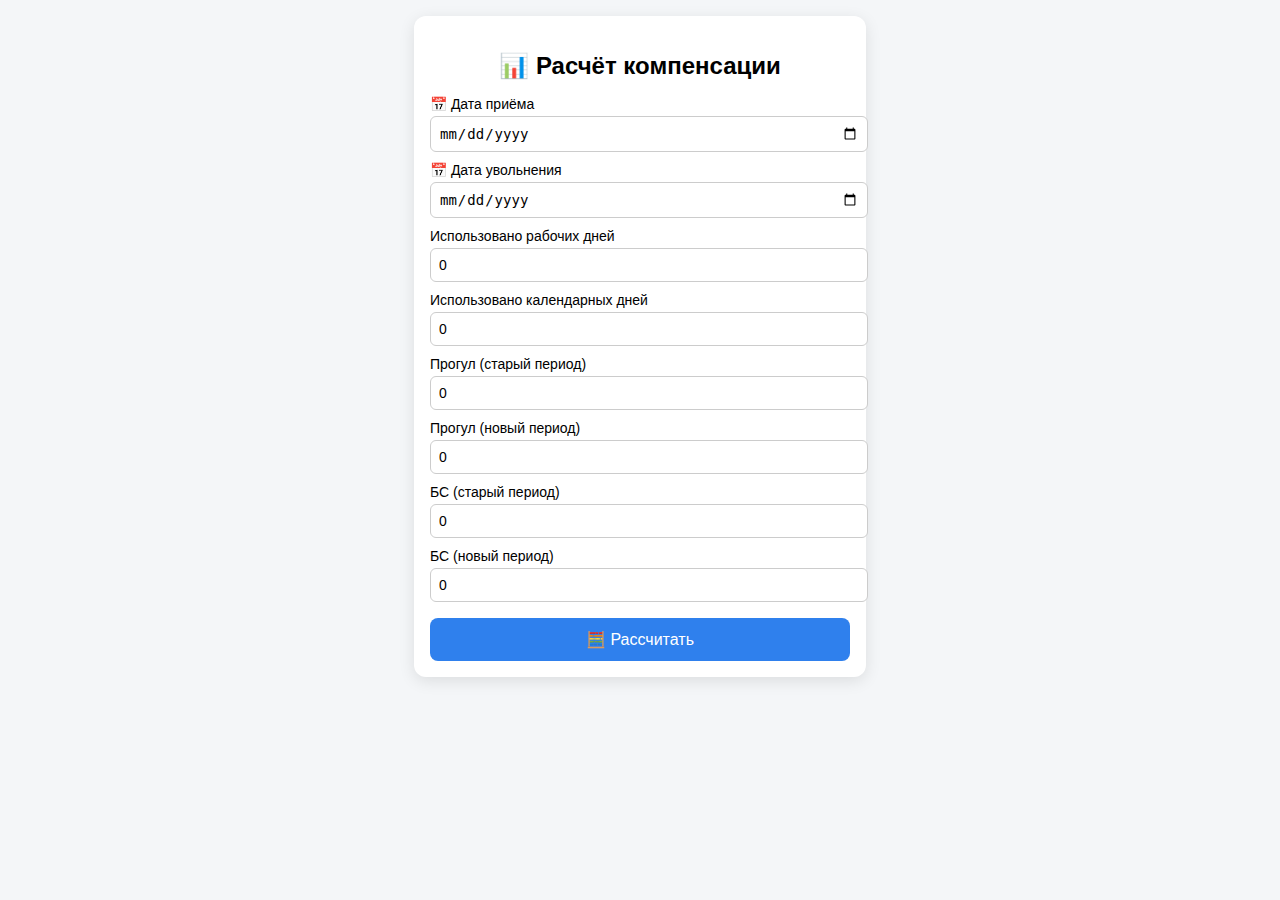
<file: index.html>
<!DOCTYPE html>
<html lang="ru">
<head>
  <meta charset="UTF-8" />
  <title>Расчёт компенсации</title>

  <!-- Telegram WebApp -->
  <script src="https://telegram.org/js/telegram-web-app.js"></script>

  <meta name="viewport" content="width=device-width, initial-scale=1.0" />

  <style>
    body {
      font-family: Arial, sans-serif;
      background: #f4f6f8;
      margin: 0;
      padding: 16px;
    }

    .container {
      max-width: 420px;
      margin: 0 auto;
      background: #fff;
      border-radius: 12px;
      padding: 16px;
      box-shadow: 0 4px 16px rgba(0,0,0,0.1);
    }

    h2 {
      text-align: center;
      margin-bottom: 16px;
    }

    label {
      font-size: 14px;
      margin-top: 10px;
      display: block;
    }

    input {
      width: 100%;
      padding: 8px;
      margin-top: 4px;
      border-radius: 6px;
      border: 1px solid #ccc;
      font-size: 14px;
    }

    button {
      width: 100%;
      margin-top: 16px;
      padding: 12px;
      font-size: 16px;
      border-radius: 8px;
      border: none;
      cursor: pointer;
      background: #2f80ed;
      color: #fff;
    }

    button:hover {
      background: #1c6dd5;
    }

    #result {
      margin-top: 20px;
      display: none;
      background: #f9fafb;
      padding: 12px;
      border-radius: 8px;
      font-size: 14px;
    }

    hr {
      margin: 12px 0;
    }
  </style>
</head>
<body>

<div class="container">
  <h2>📊 Расчёт компенсации</h2>

  <form id="calc-form">

    <label>📅 Дата приёма</label>
    <input type="date" id="d1" required />

    <label>📅 Дата увольнения</label>
    <input type="date" id="d2" required />

    <label>Использовано рабочих дней</label>
    <input type="number" id="used_work" value="0" min="0" />

    <label>Использовано календарных дней</label>
    <input type="number" id="used_cal" value="0" min="0" />

    <label>Прогул (старый период)</label>
    <input type="number" id="prog_old" value="0" min="0" />

    <label>Прогул (новый период)</label>
    <input type="number" id="prog_new" value="0" min="0" />

    <label>БС (старый период)</label>
    <input type="number" id="bs_old" value="0" min="0" />

    <label>БС (новый период)</label>
    <input type="number" id="bs_new" value="0" min="0" />

    <button type="submit">🧮 Рассчитать</button>
  </form>

  <div id="result"></div>
</div>

<!-- App logic -->
<script src="app.js"></script>

</body>
</html>
</file>
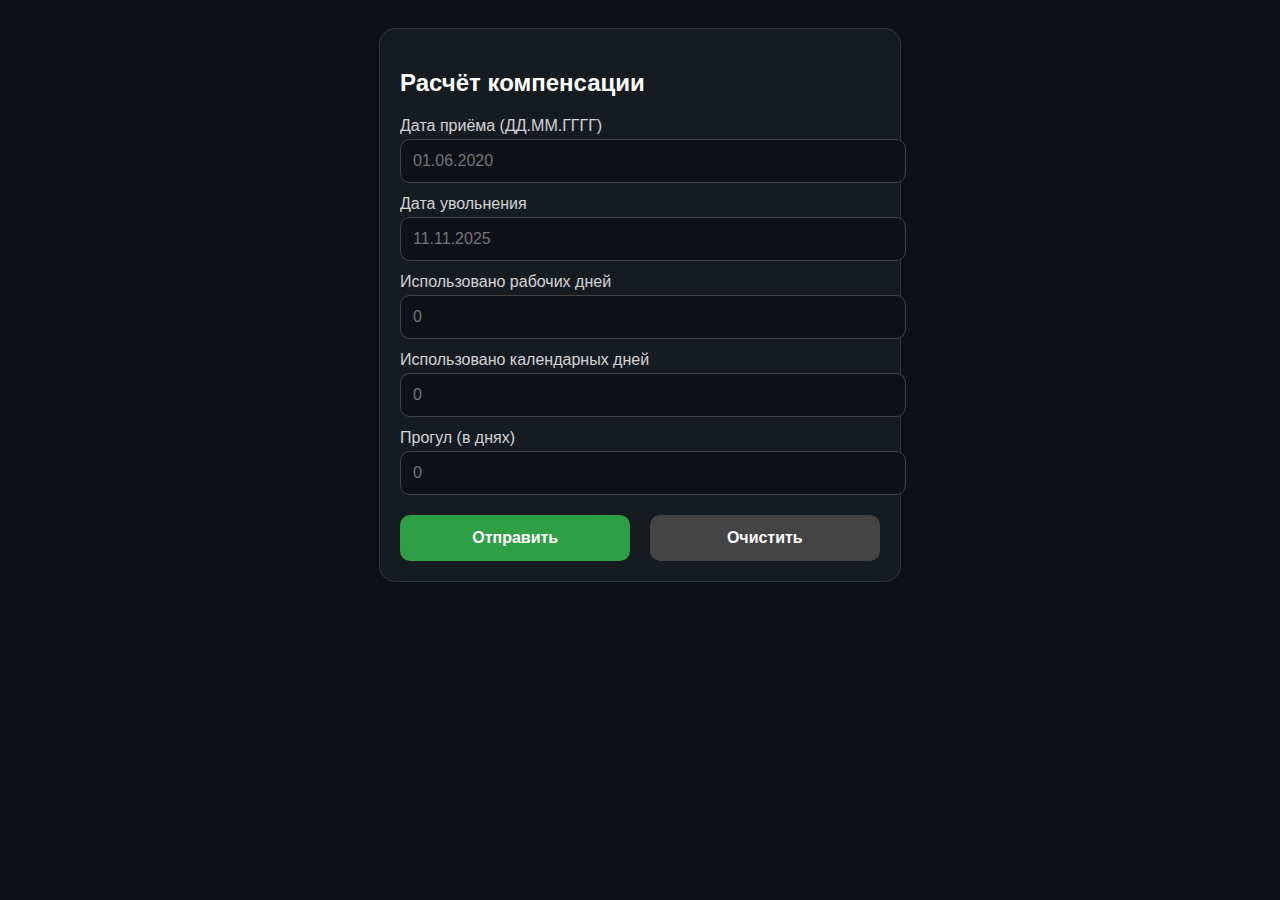
<file: webapp.html>
<!DOCTYPE html>
<html lang="ru">
<head>
<meta charset="UTF-8" />
<meta name="viewport" content="width=device-width, initial-scale=1.0" />
<title>HRWebApp Calculator</title>
<link rel="stylesheet" href="style.css">
<script src="script.js" defer></script>
</head>
<body>

<div class="card">
    <h2>Расчёт компенсации</h2>

    <label>Дата приёма (ДД.ММ.ГГГГ)</label>
    <input id="d1" placeholder="01.06.2020">

    <label>Дата увольнения</label>
    <input id="d2" placeholder="11.11.2025">

    <label>Использовано рабочих дней</label>
    <input id="used_work" type="number" placeholder="0">

    <label>Использовано календарных дней</label>
    <input id="used_cal" type="number" placeholder="0">

    <label>Прогул (в днях)</label>
    <input id="prog" type="number" placeholder="0">

    <div class="buttons">
        <button class="send" onclick="sendData()">Отправить</button>
        <button class="clear" onclick="clearForm()">Очистить</button>
    </div>
</div>

</body>
</html>
</file>
<file: style.css>
body {
    background: #0d1117;
    color: white;
    font-family: Arial, sans-serif;
    padding: 20px;
}

.card {
    background: #161b22;
    padding: 20px;
    border-radius: 16px;
    border: 1px solid #30363d;
    max-width: 480px;
    margin: auto;
}

label {
    margin-top: 12px;
    display: block;
    opacity: 0.8;
}

input {
    width: 100%;
    padding: 12px;
    margin-top: 4px;
    background: #0d1117;
    color: white;
    border: 1px solid #444;
    border-radius: 10px;
    font-size: 16px;
}

.buttons {
    margin-top: 20px;
    display: flex;
    justify-content: space-between;
}

button {
    width: 48%;
    padding: 14px;
    border: none;
    border-radius: 10px;
    font-size: 16px;
    cursor: pointer;
    font-weight: bold;
}

.send {
    background: #2ea043;
    color: white;
}

.clear {
    background: #444;
    color: white;
}
</file>
